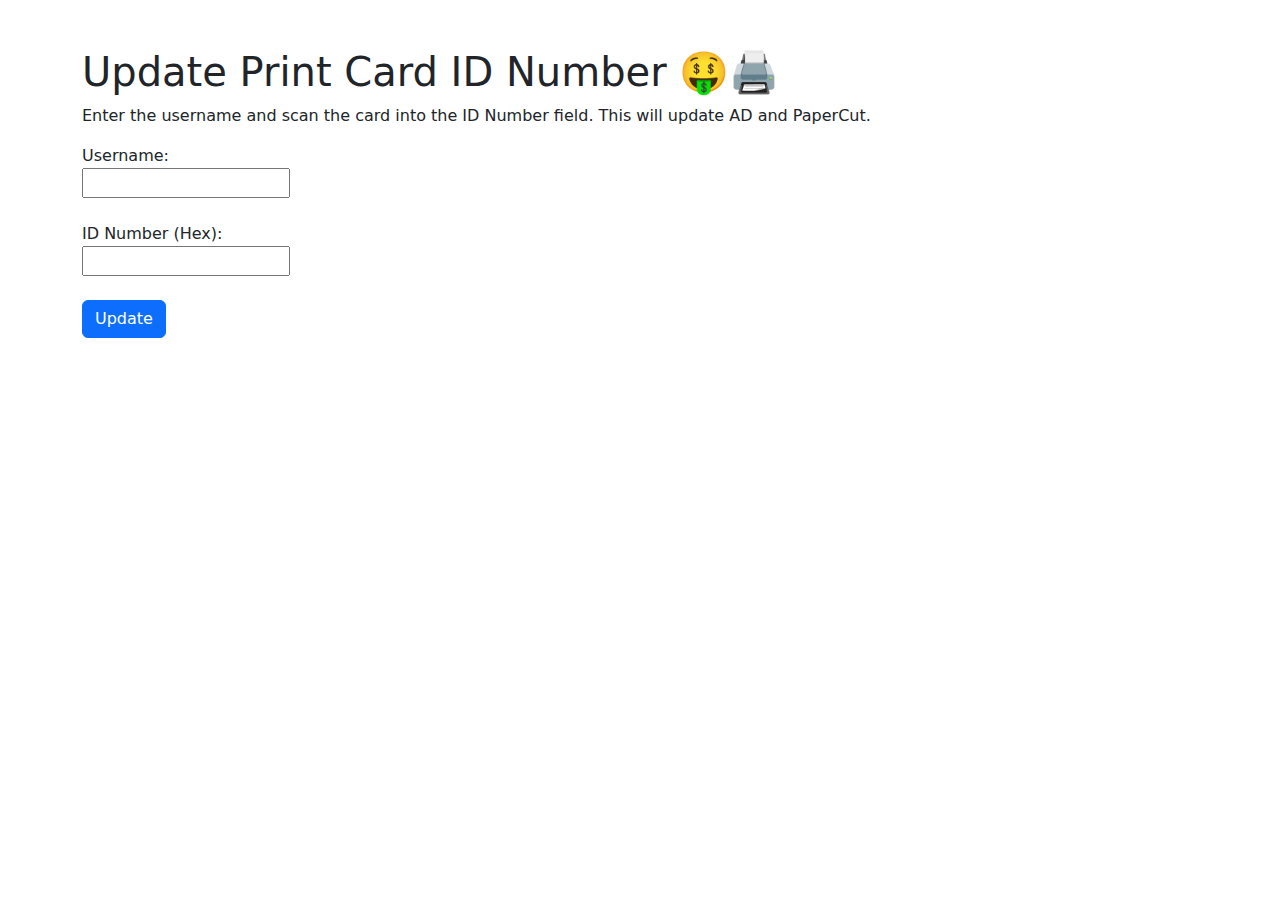
<file: app/templates/index.html>
<!doctype html>
<html lang="en">
  <head>
    <meta charset="utf-8">
    <title>Update Print Card ID Number</title>
    <link href="https://cdn.jsdelivr.net/npm/bootstrap@5.3.0-alpha1/dist/css/bootstrap.min.css" rel="stylesheet">
  </head>
  <body>
    <div class="container mt-5">
        <h1>Update Print Card ID Number 🤑🖨️</h1>
        <p>Enter the username and scan the card into the ID Number field. This will update AD and PaperCut.</p>
        <form method="post">
        <label for="username">Username:</label><br>
        <input type="text" id="username" name="username" required><br><br>
        <label for="id_number">ID Number (Hex):</label><br>
        <input type="text" id="id_number" name="id_number" required><br><br>
        <button type="submit" class="btn btn-primary">Update</button>
        </form>
    </div>
    <script src="https://cdn.jsdelivr.net/npm/bootstrap@5.3.0-alpha1/dist/js/bootstrap.bundle.min.js"></script>
    <script src="https://code.jquery.com/jquery-3.5.1.slim.min.js"></script>
  </body>
</html>
</file>
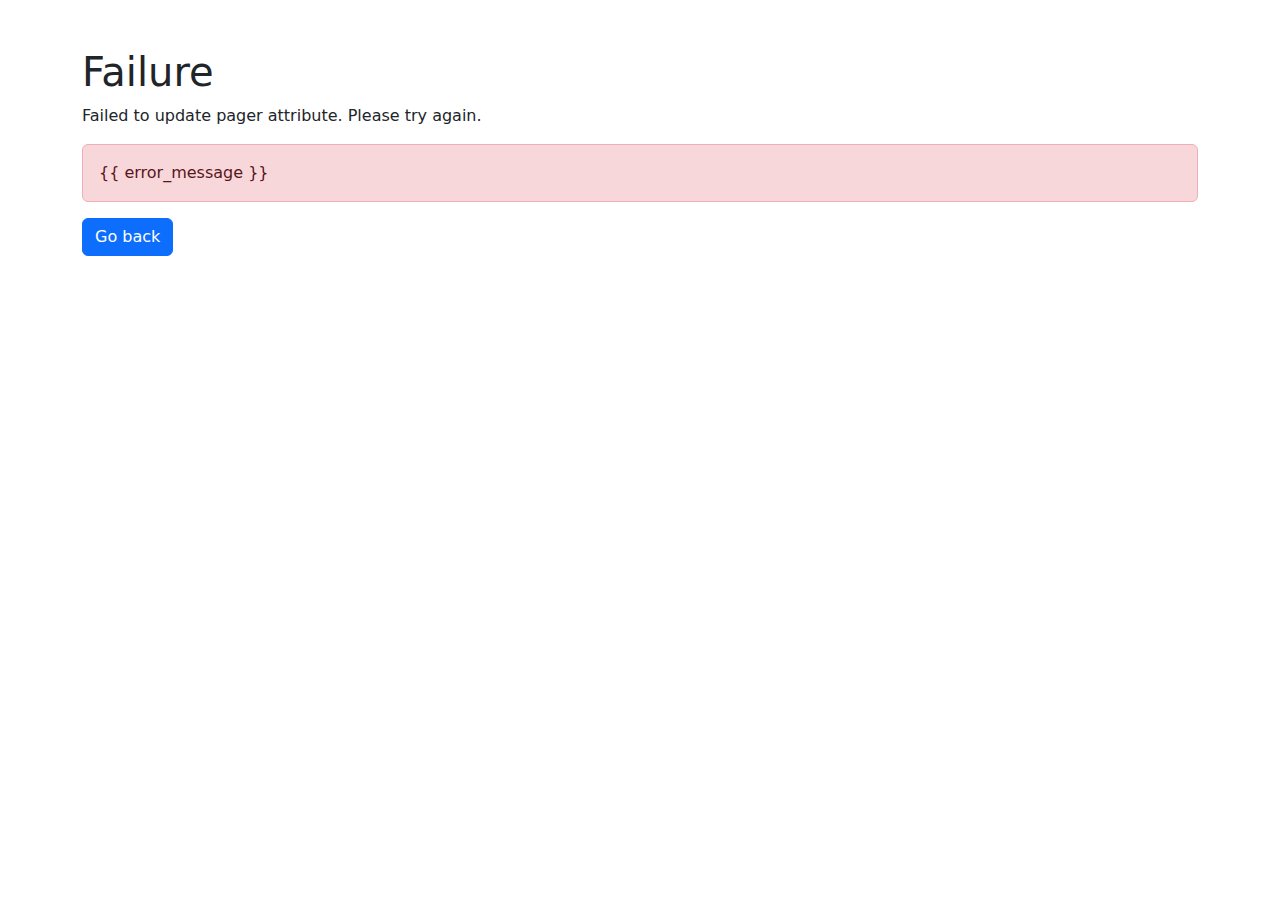
<file: app/templates/failure.html>
<!doctype html>
<html lang="en">
  <head>
    <meta charset="utf-8">
    <title>Update Print Card ID Number</title>
    <link href="https://cdn.jsdelivr.net/npm/bootstrap@5.3.0-alpha1/dist/css/bootstrap.min.css" rel="stylesheet">
  </head>
  <body>
    <div class="container mt-5">
      <h1>Failure</h1>
      <p>Failed to update pager attribute. Please try again.</p>
      <div class="alert alert-danger" role="alert">
        {{ error_message }}
      </div>
      <a href="/">
        <button type="submit" class="btn btn-primary">Go back</button>
      </a>
    </div>
    <script src="https://cdn.jsdelivr.net/npm/bootstrap@5.3.0-alpha1/dist/js/bootstrap.bundle.min.js"></script>
    <script src="https://code.jquery.com/jquery-3.5.1.slim.min.js"></script>
  </body>
</html>
</file>
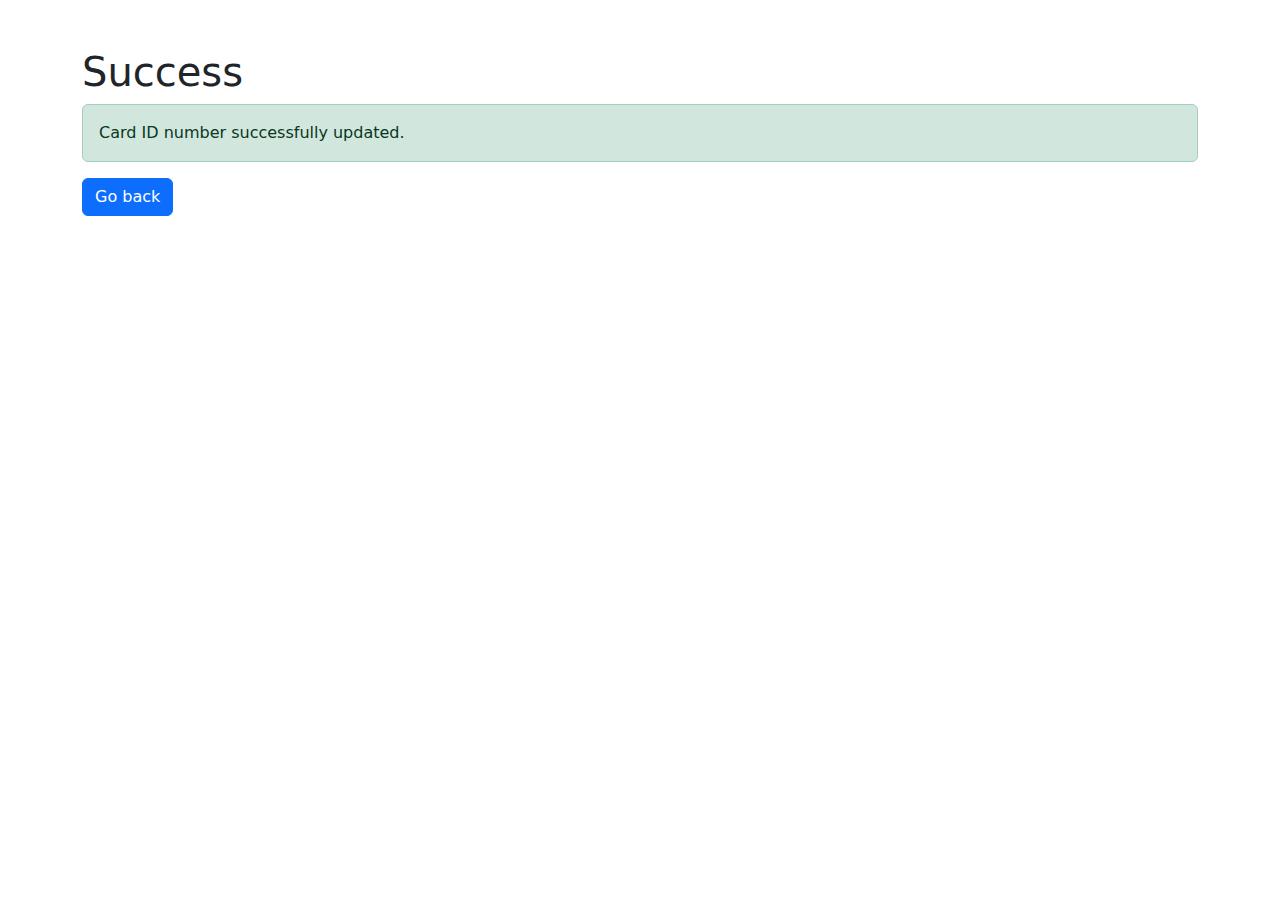
<file: app/templates/success.html>
<!doctype html>
<html lang="en">
  <head>
    <meta charset="utf-8">
    <title>Update Print Card ID Number</title>
    <link href="https://cdn.jsdelivr.net/npm/bootstrap@5.3.0-alpha1/dist/css/bootstrap.min.css" rel="stylesheet">
  </head>
  <body>
    <div class="container mt-5">
      <h1>Success</h1>
      <div class="alert alert-success" role="alert">
        Card ID number successfully updated.
      </div>
      <a href="/">
        <button type="submit" class="btn btn-primary">Go back</button>
      </a>
    </div>
    <script src="https://cdn.jsdelivr.net/npm/bootstrap@5.3.0-alpha1/dist/js/bootstrap.bundle.min.js"></script>
    <script src="https://code.jquery.com/jquery-3.5.1.slim.min.js"></script>
  </body>
</html>
</file>
